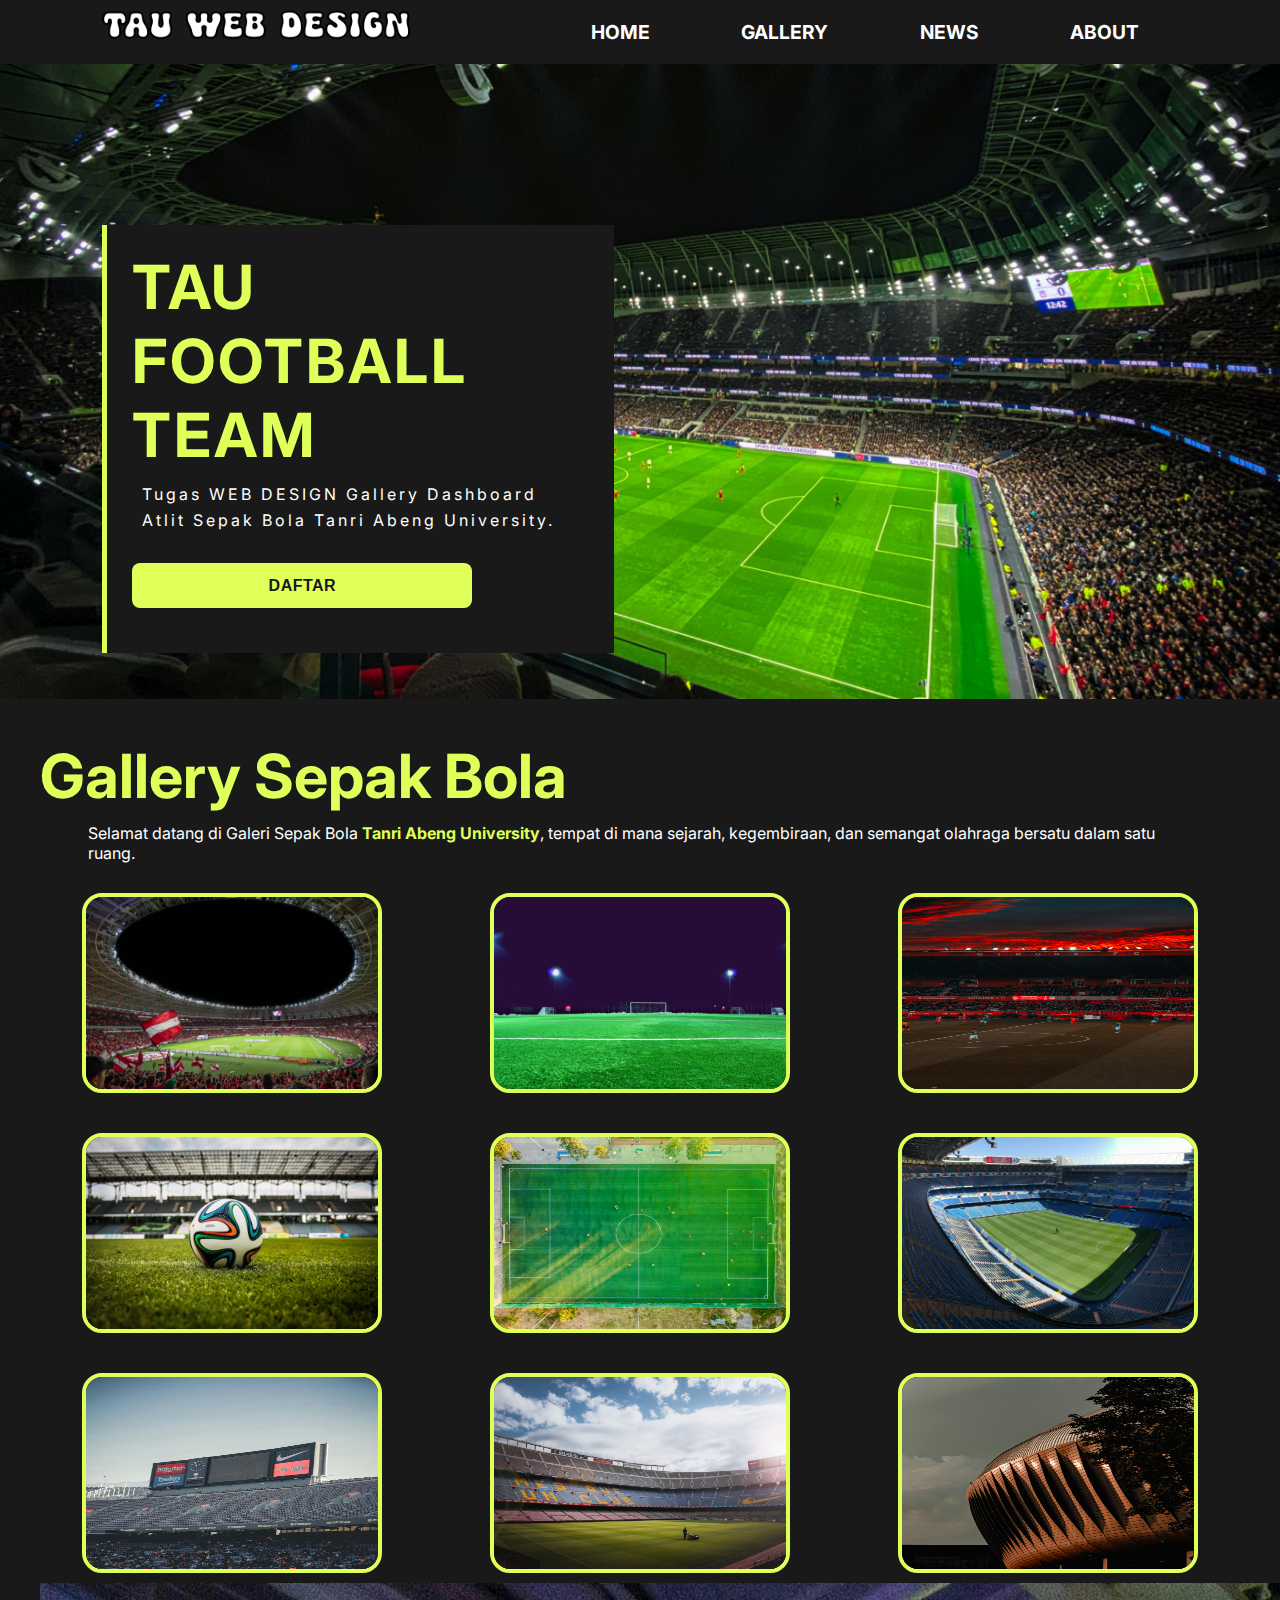
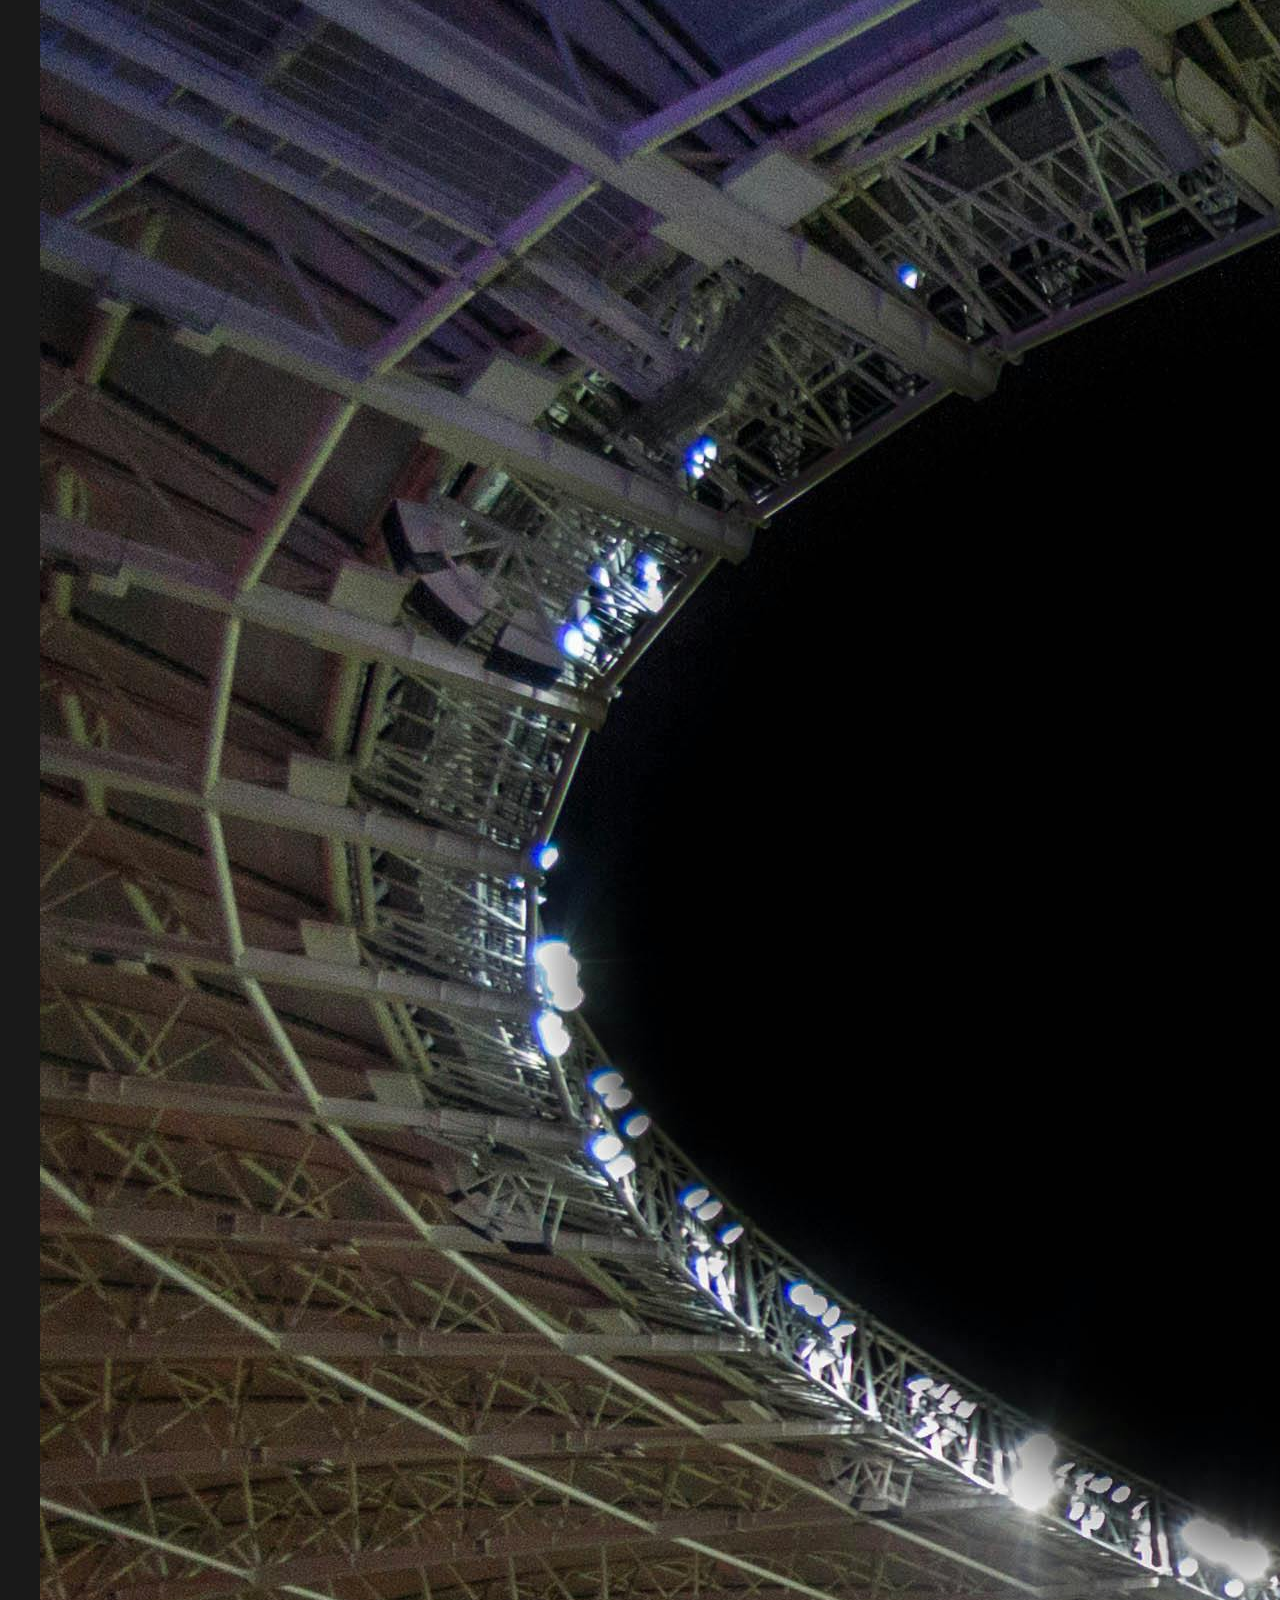
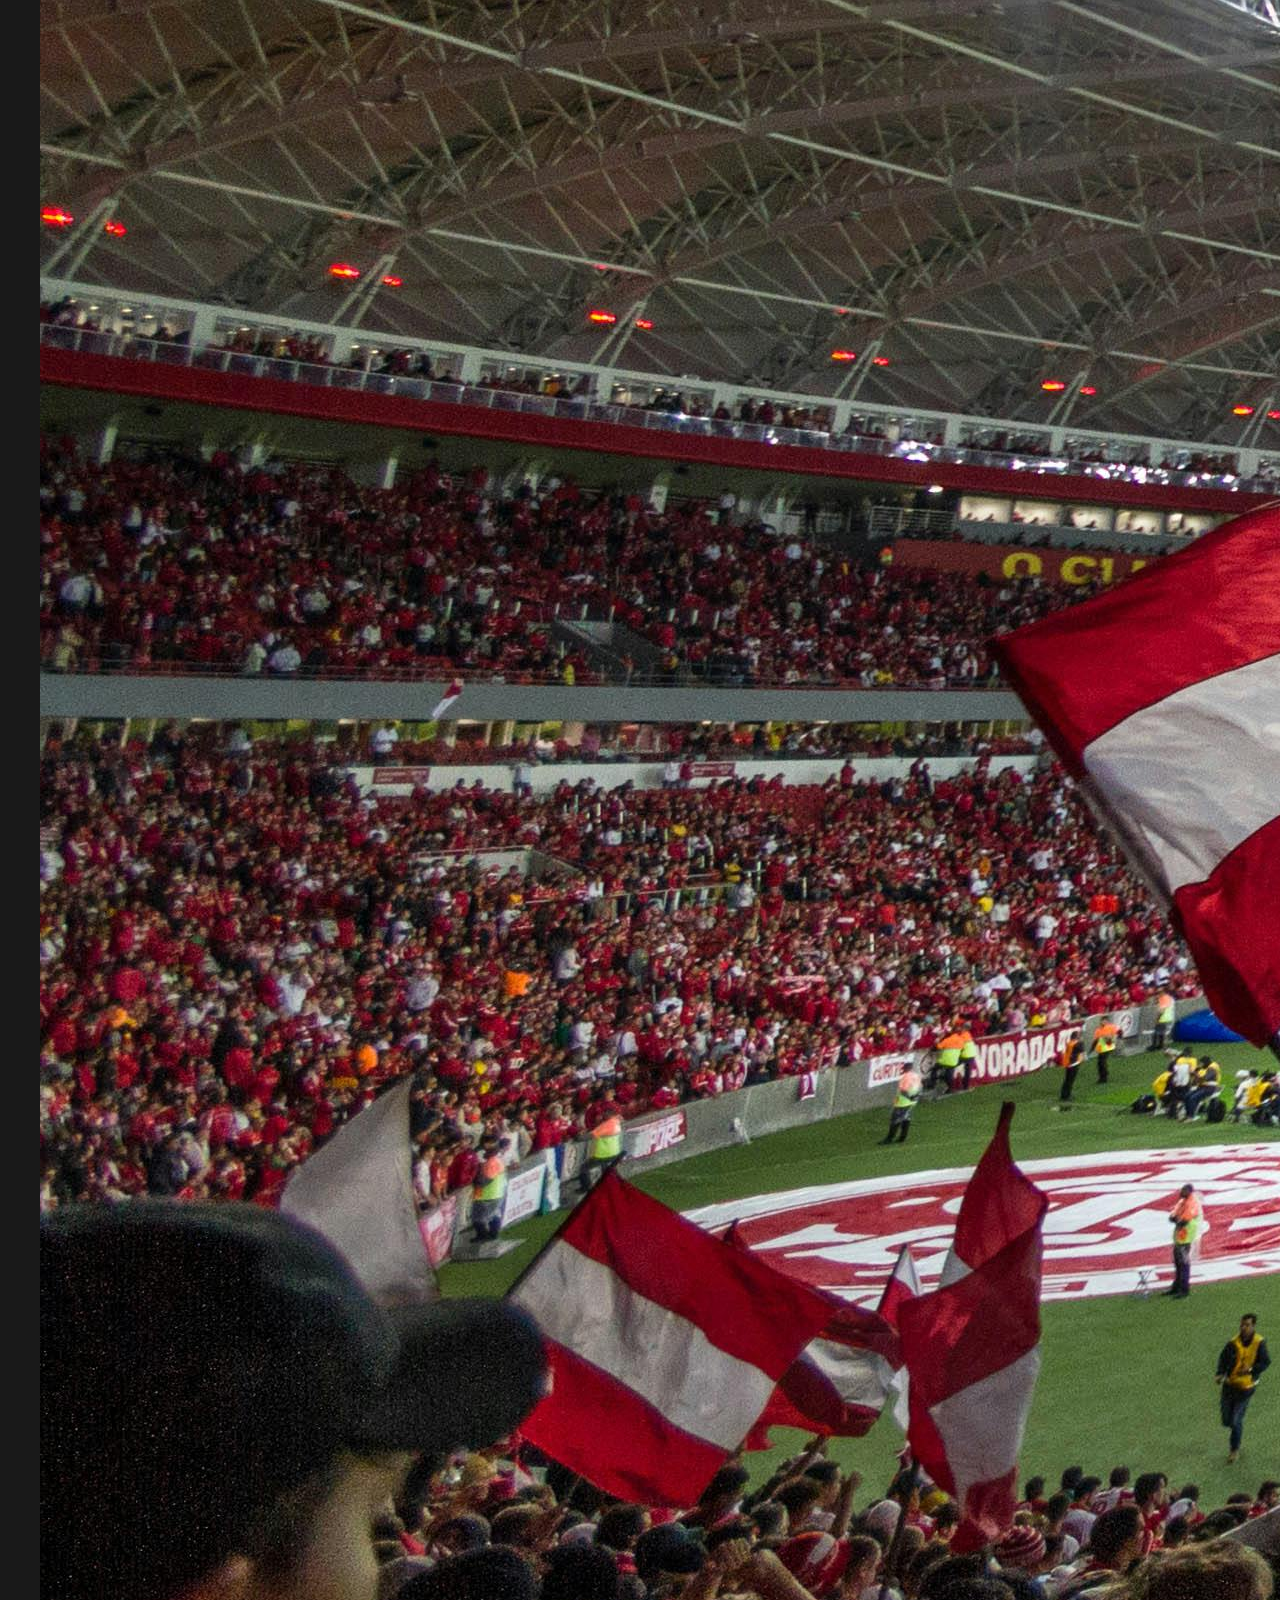
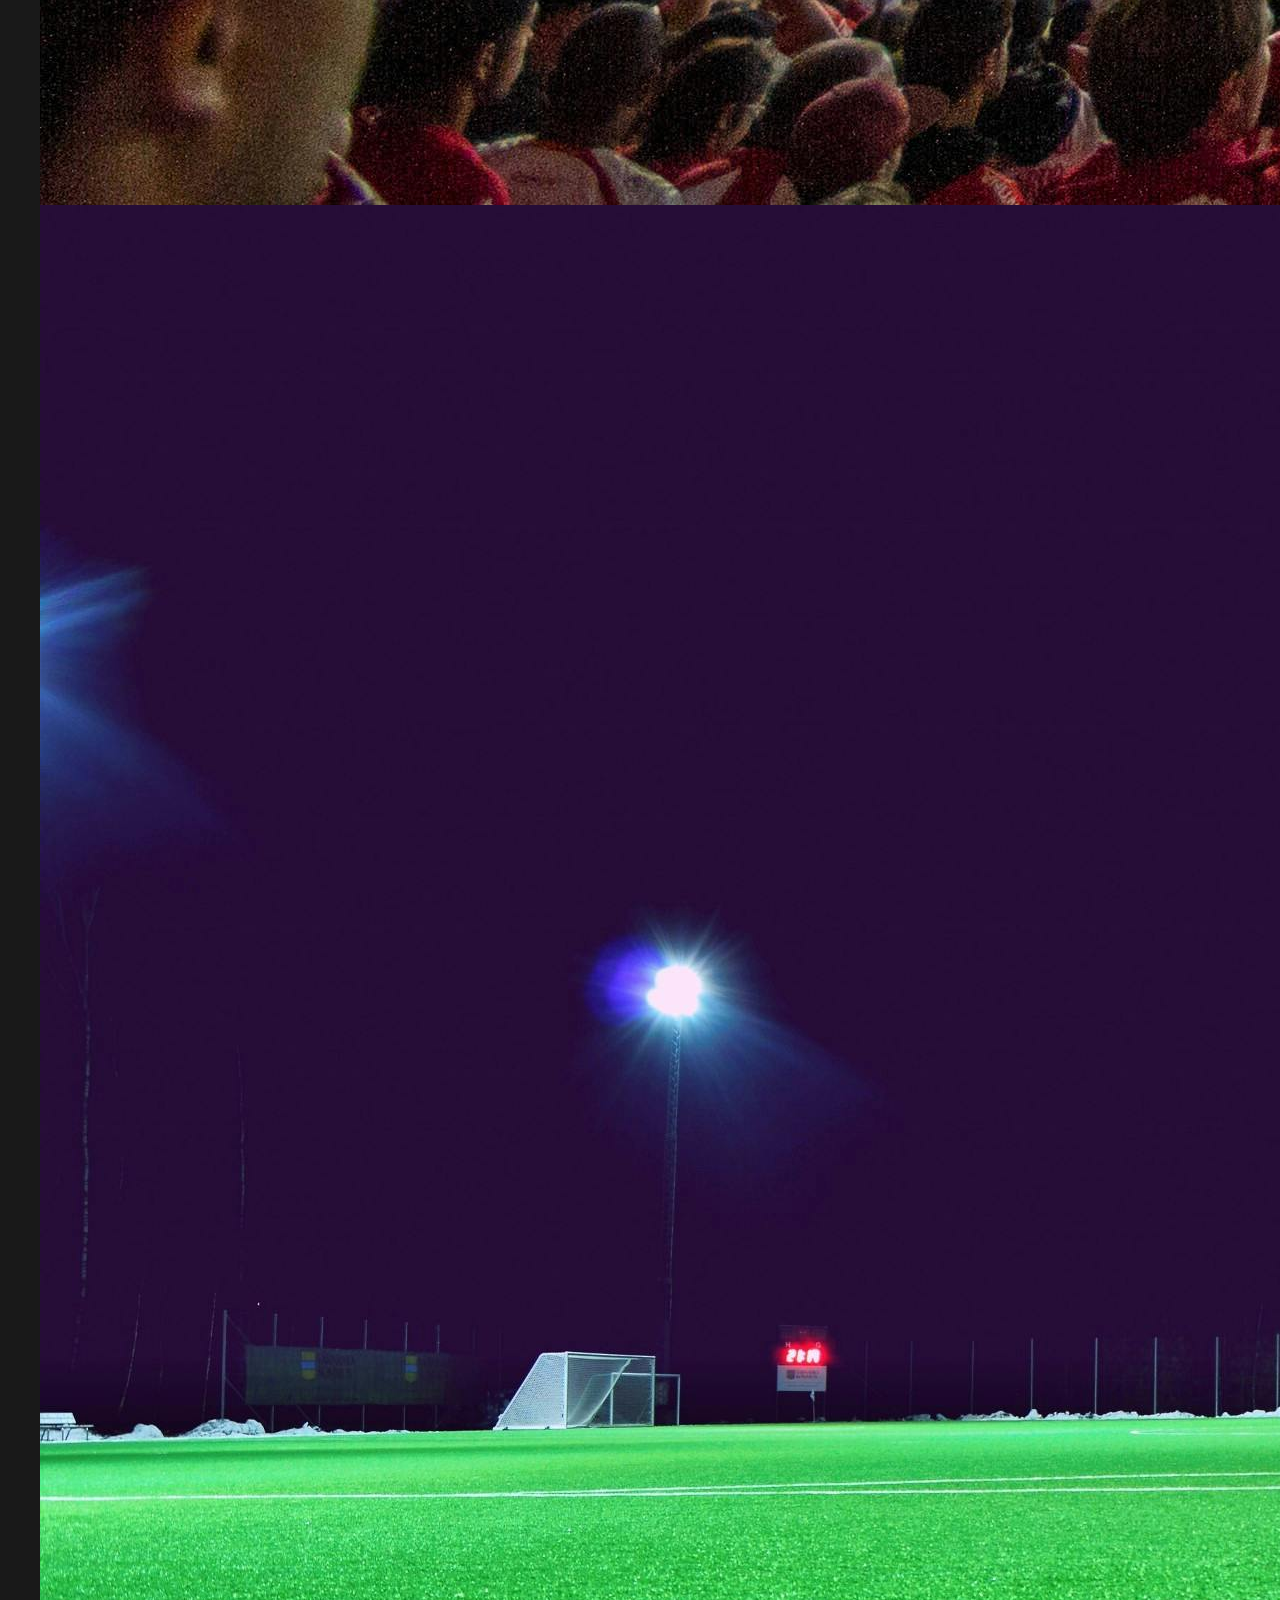
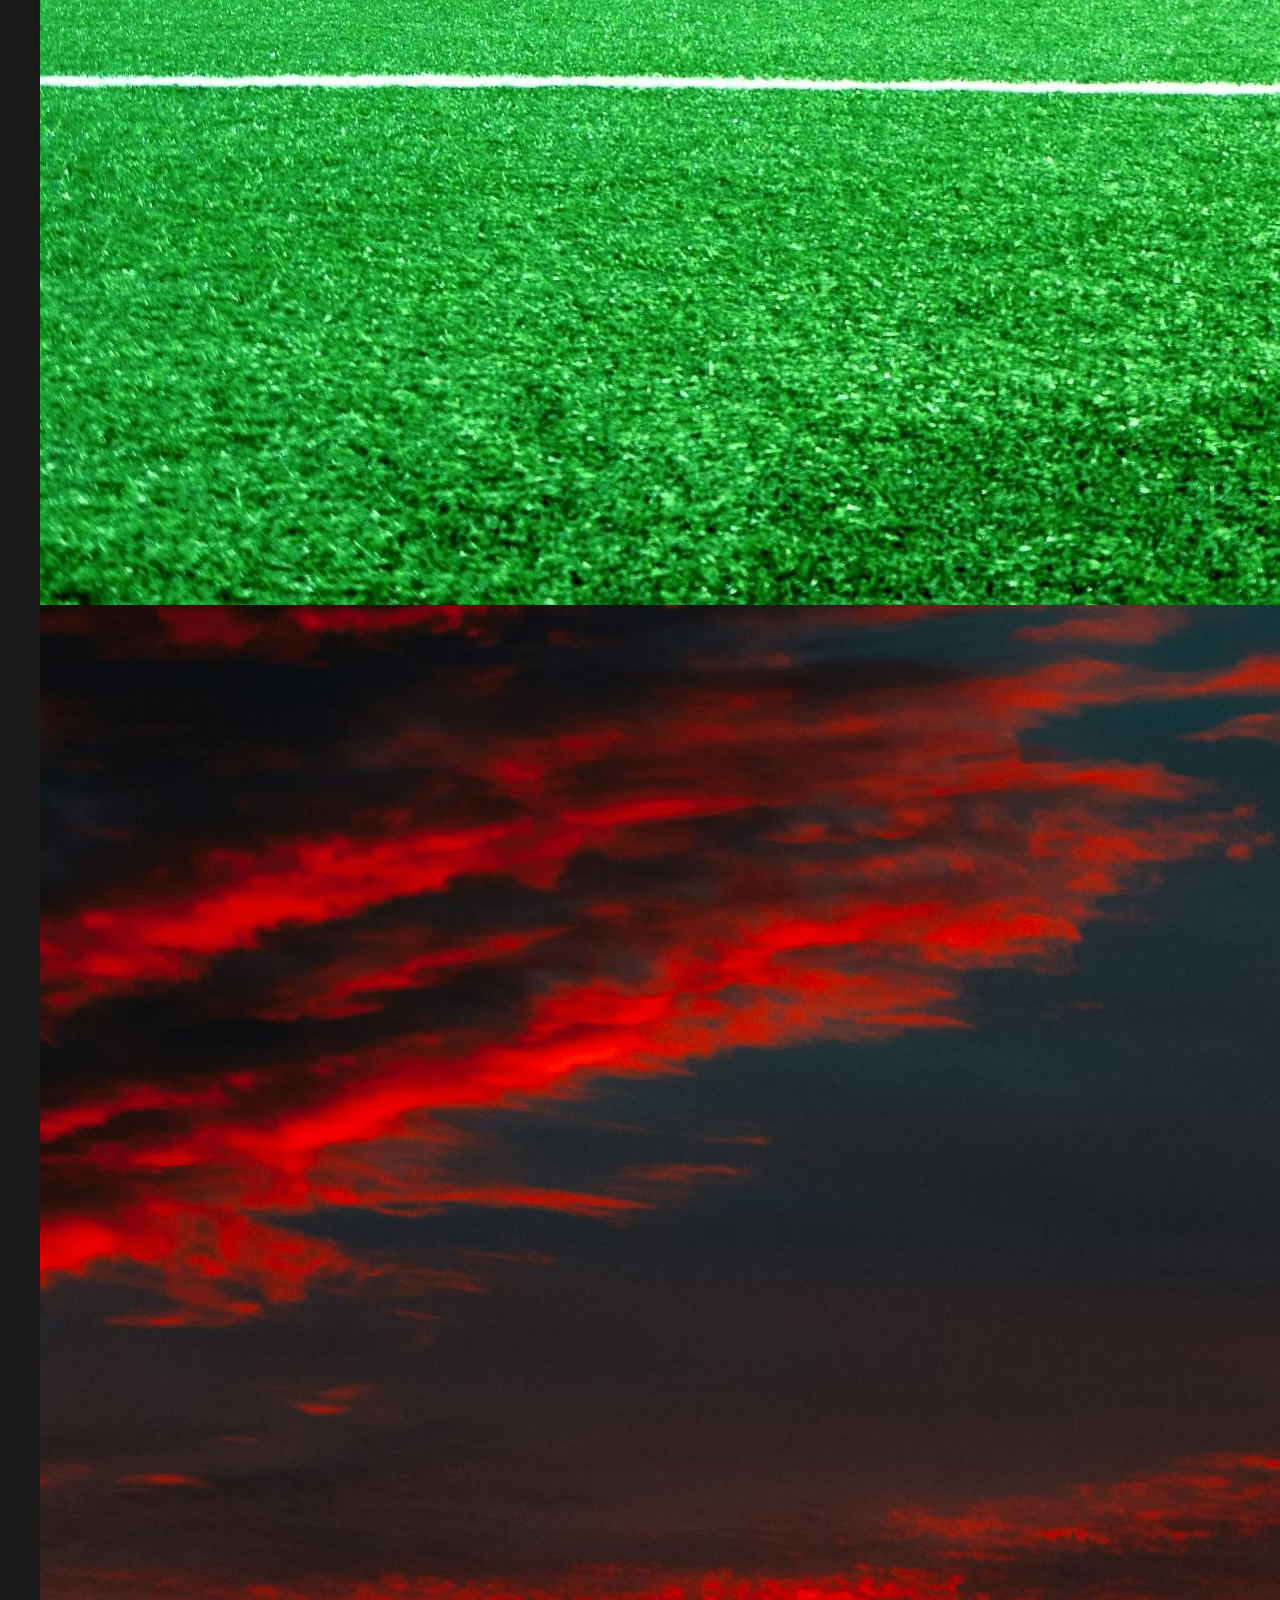
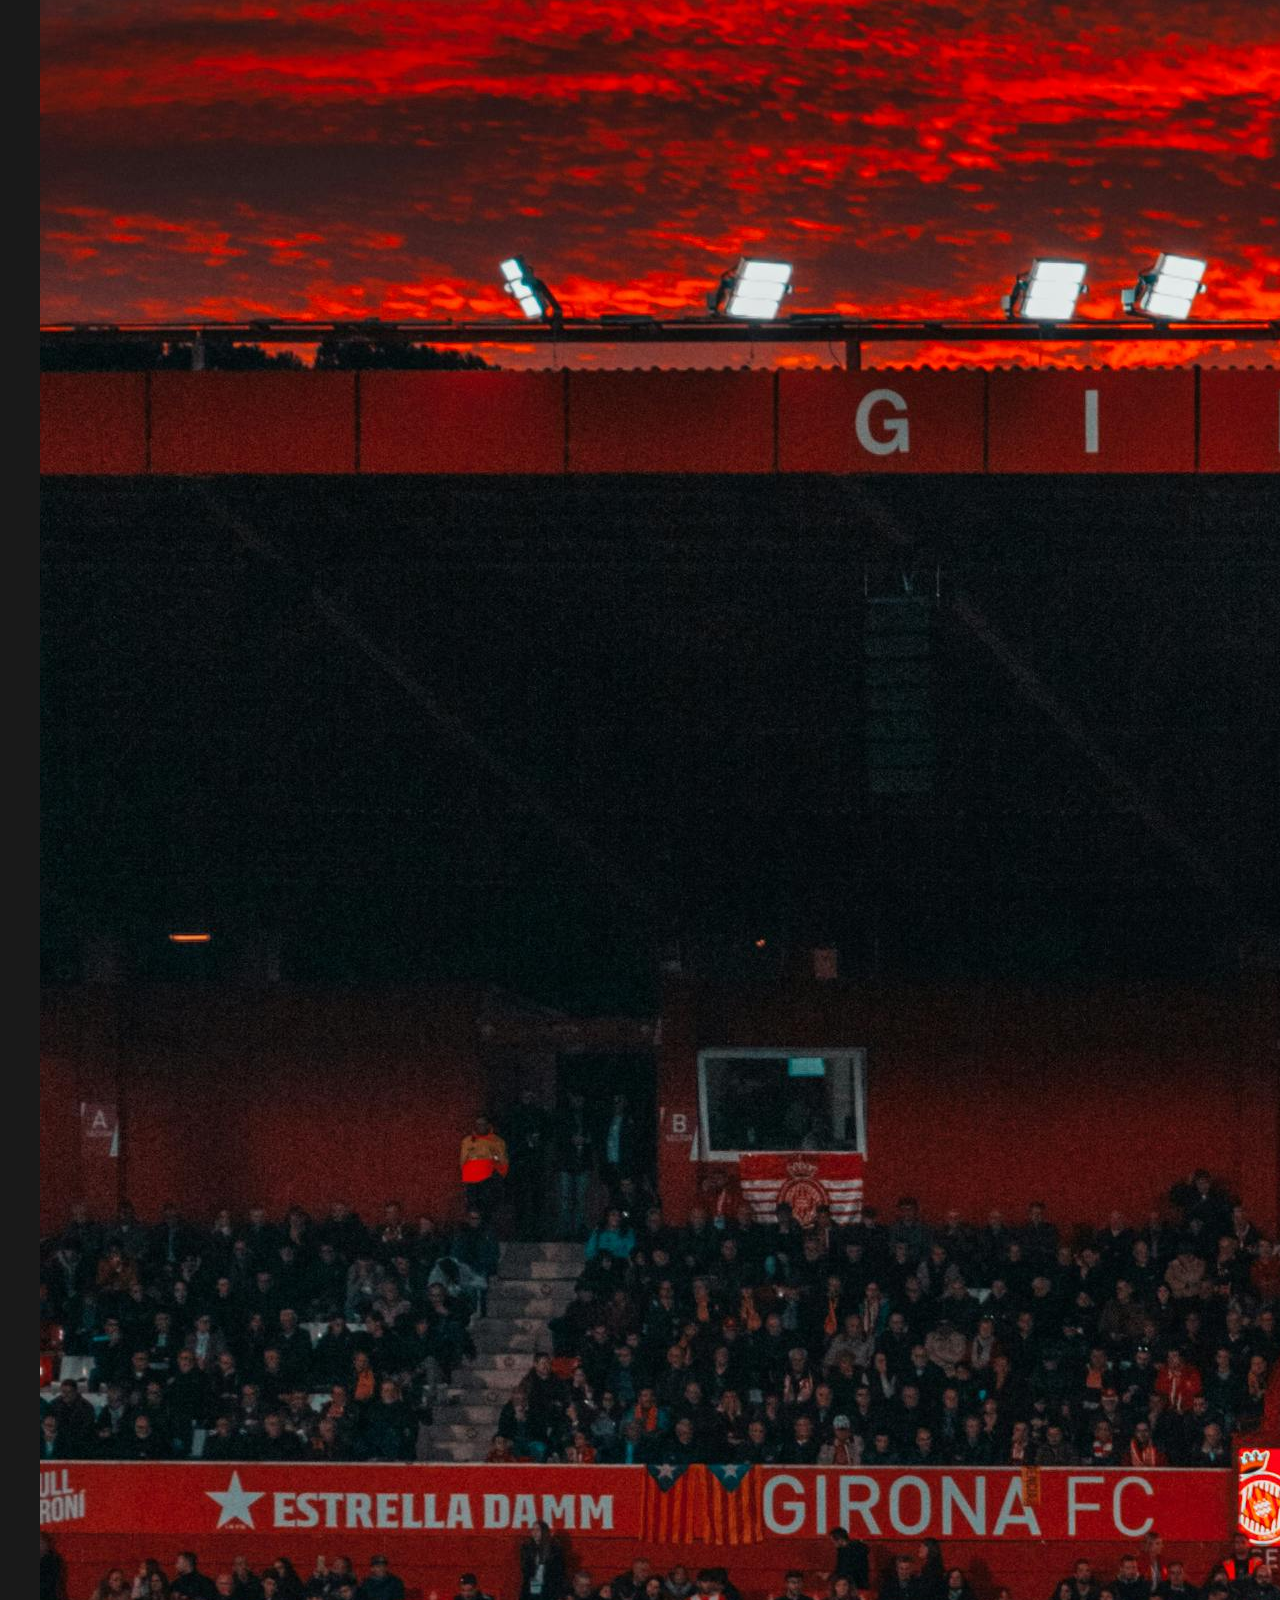
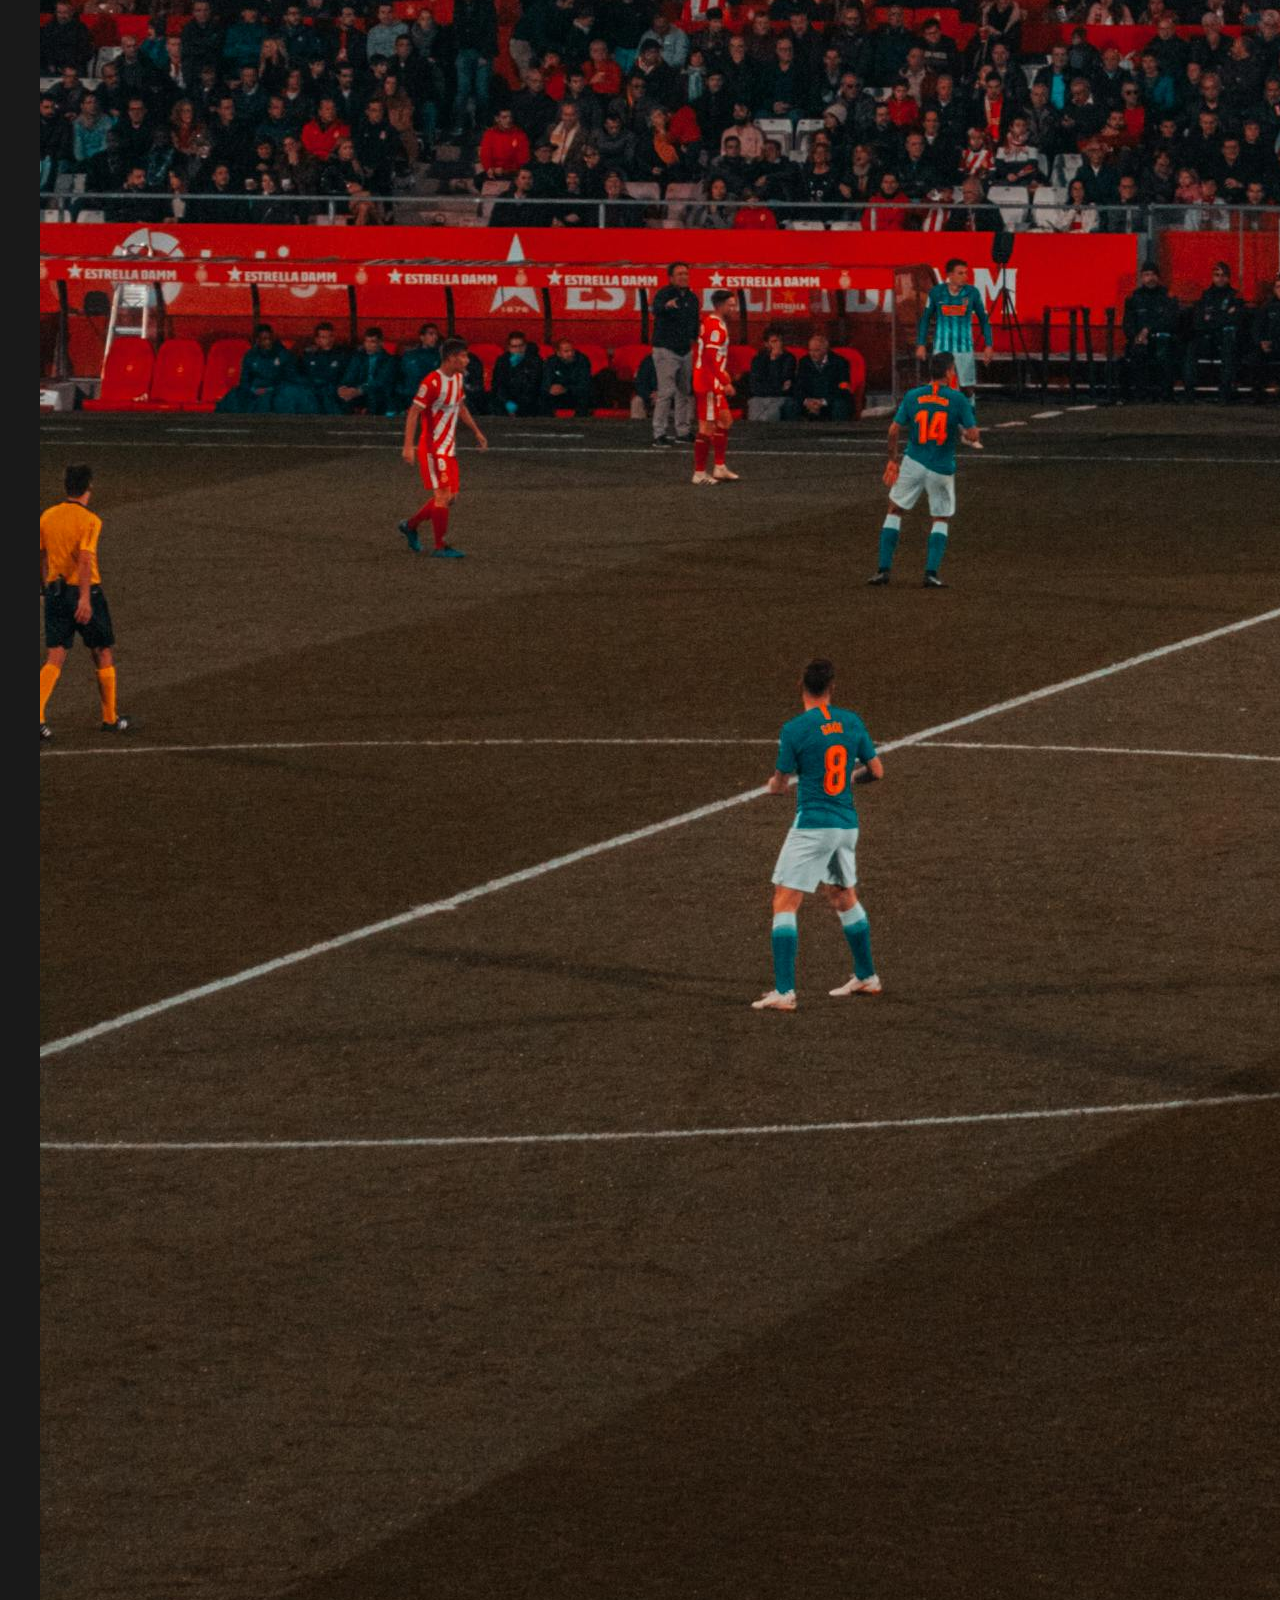
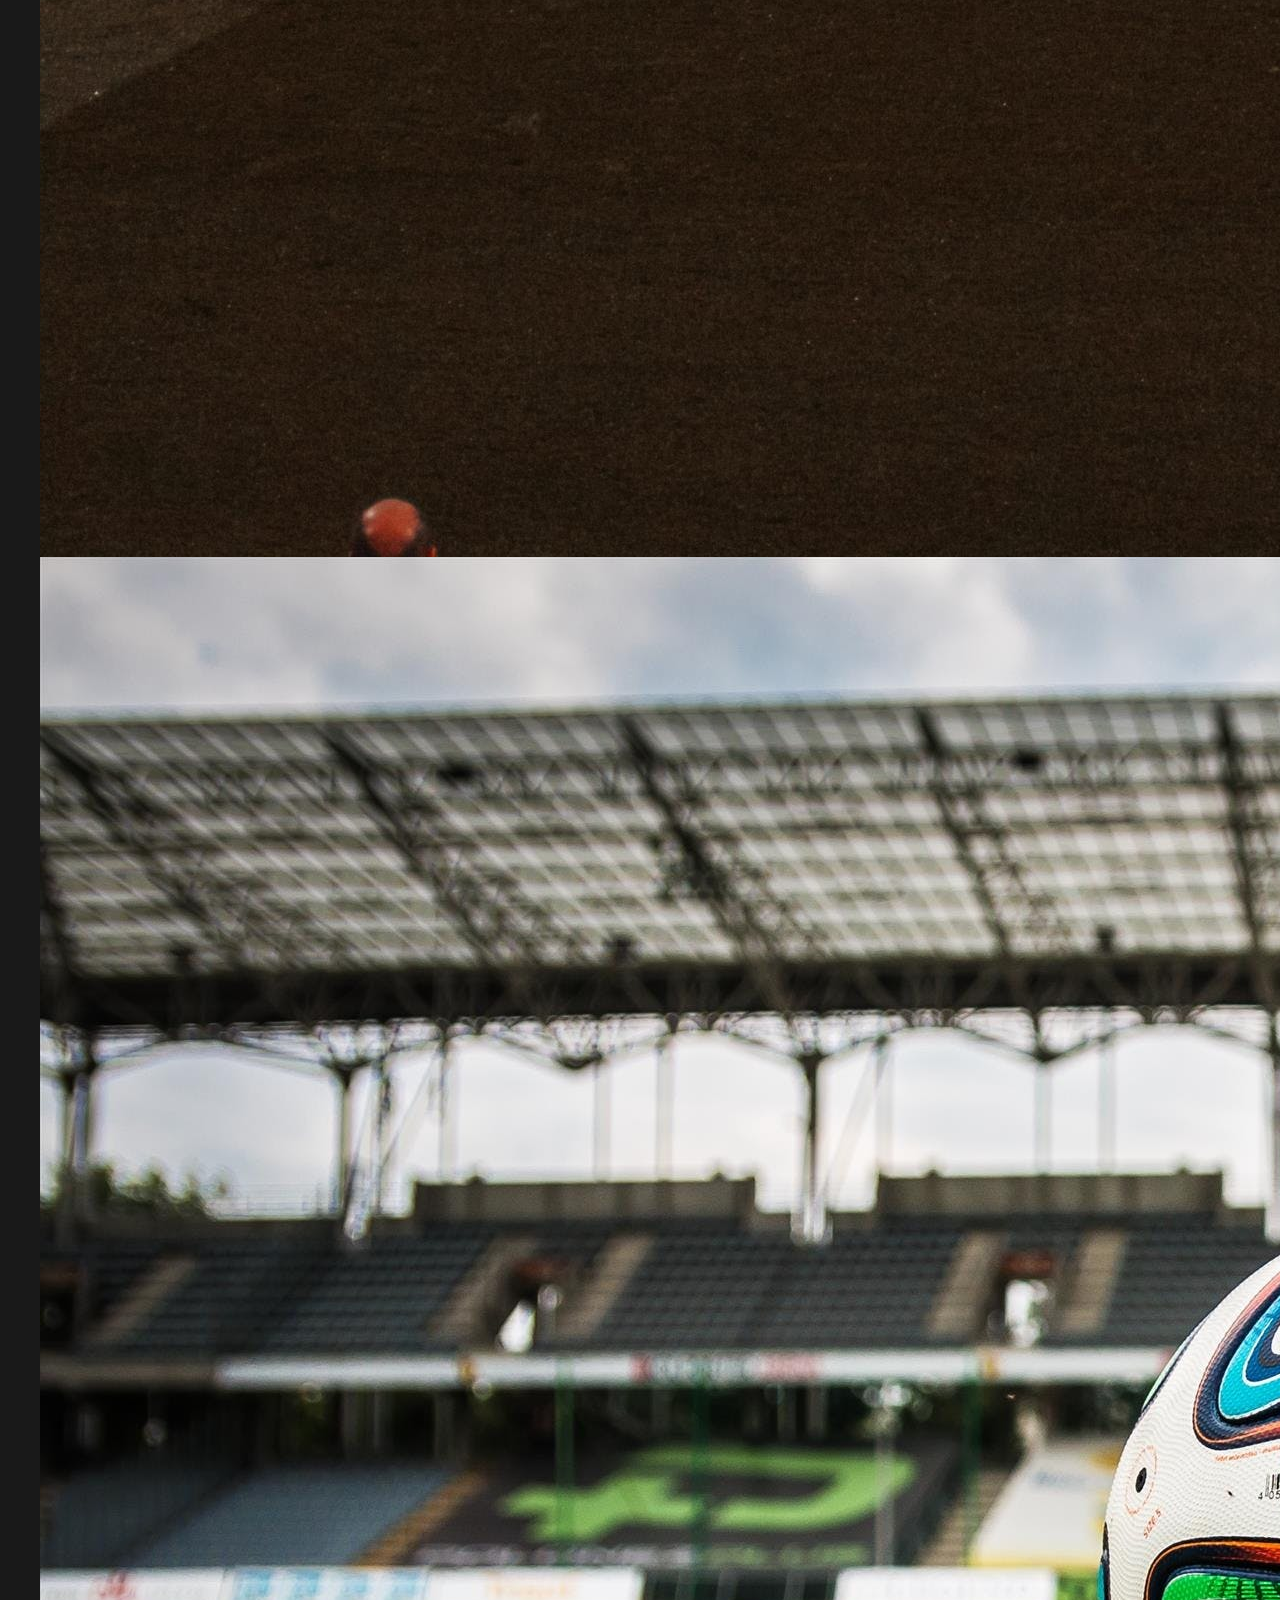
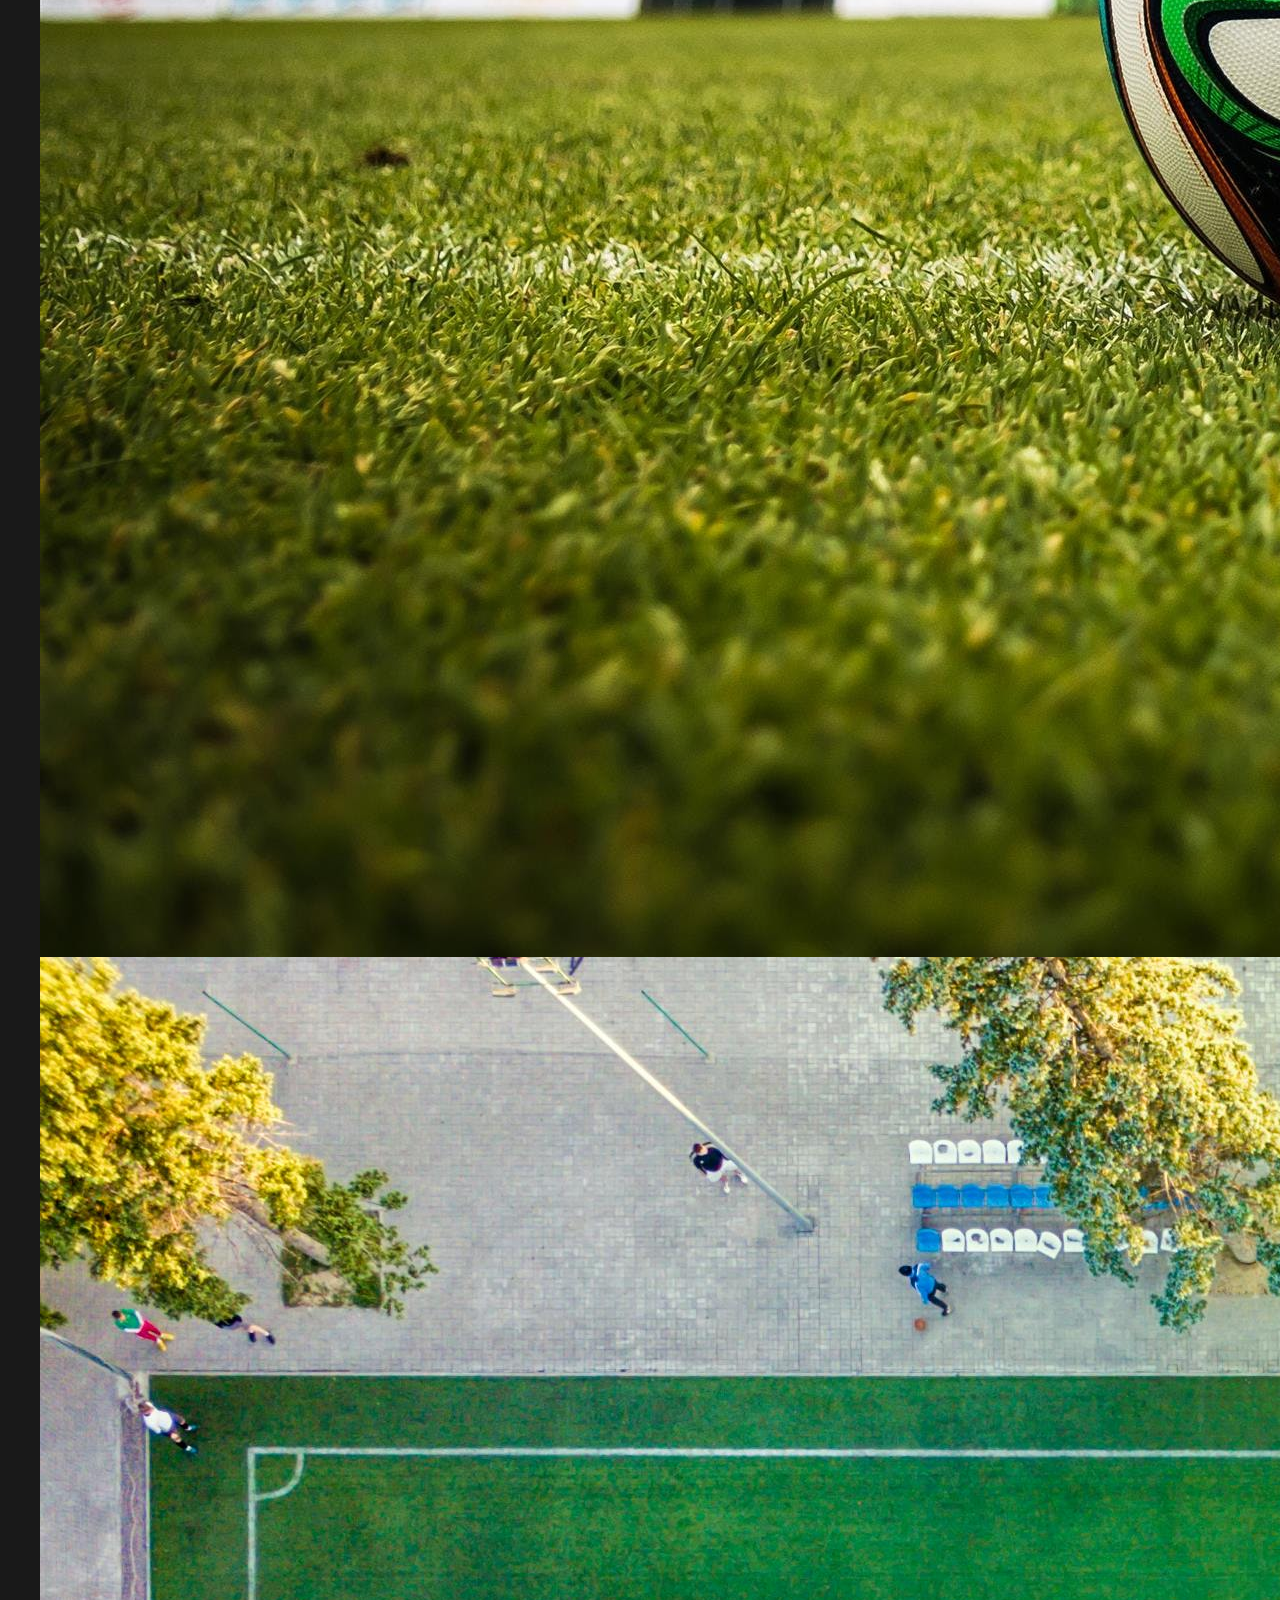
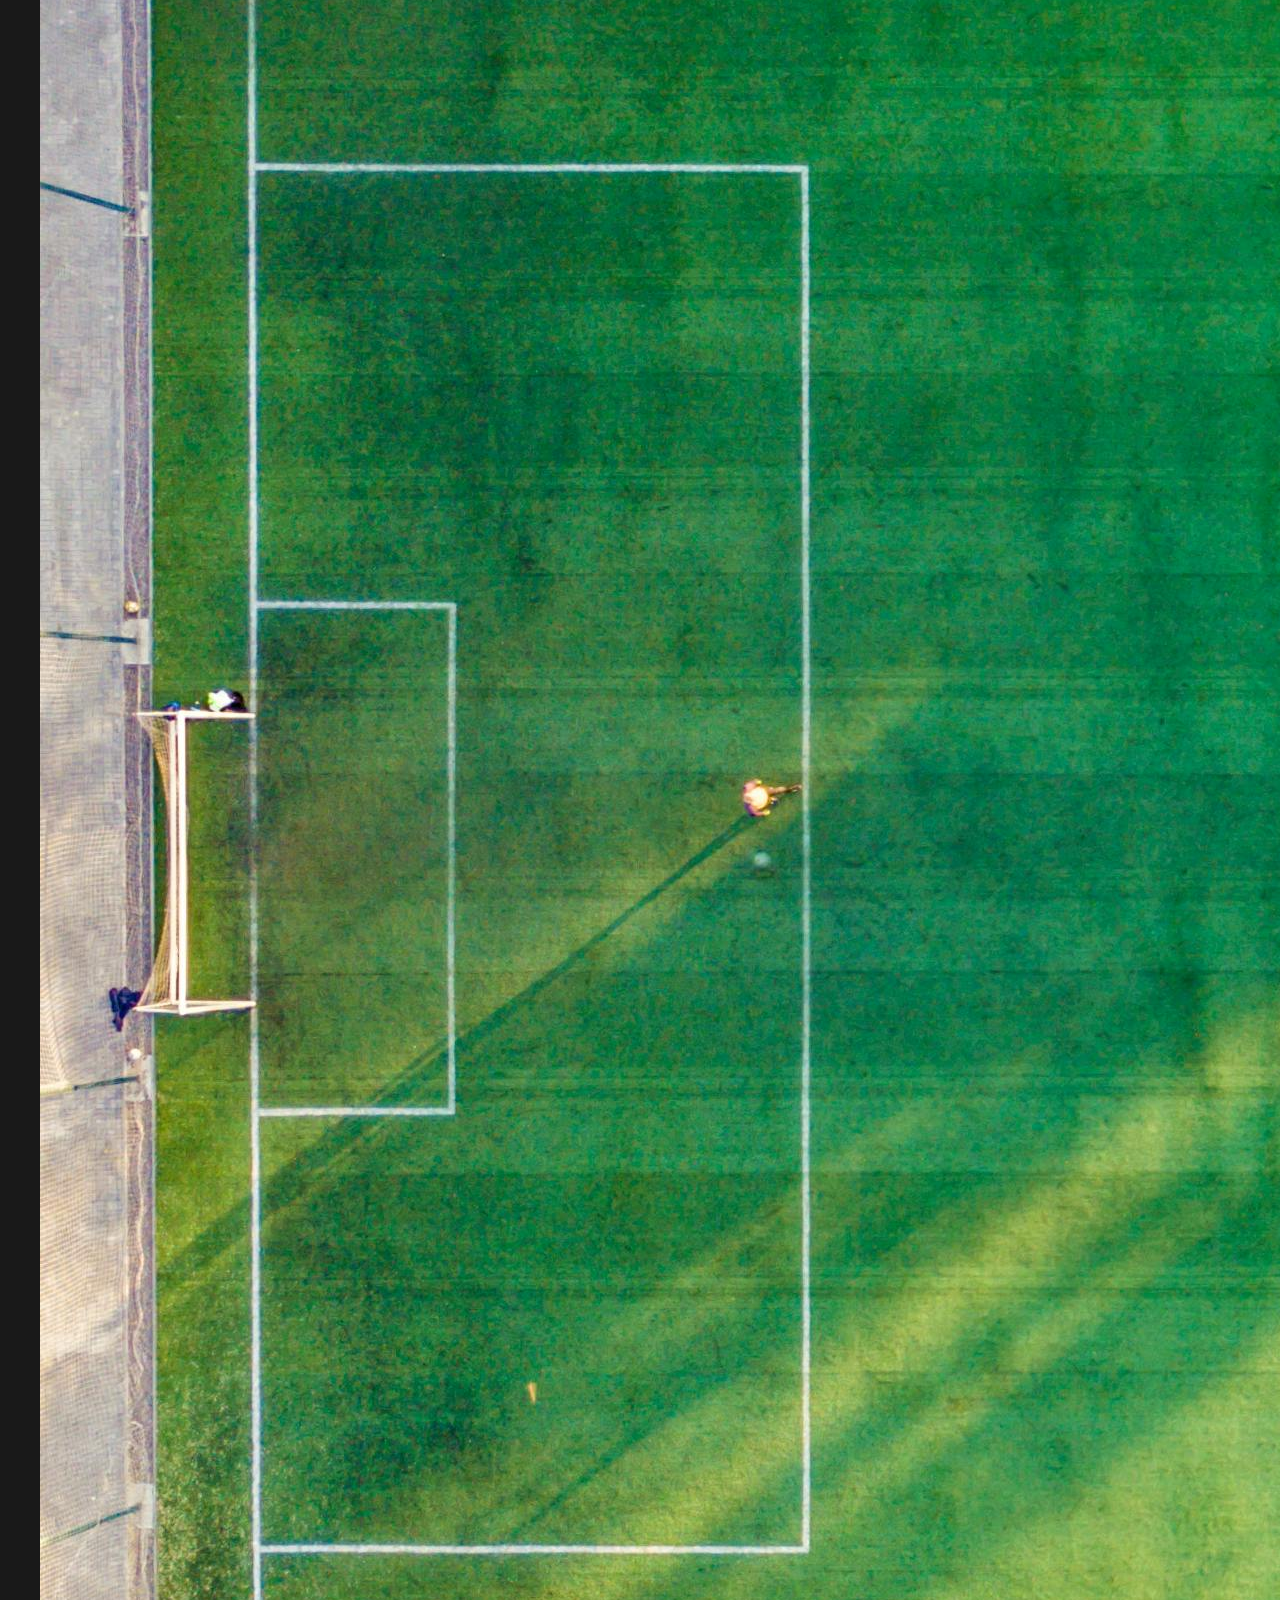
<file: Home/index.html>
<html>
    <head>
        <!--
        |
        |   TUGAS WEB DESIGN Gallery Dashboard Atlit Sepak Bola,
        |   Kategori Web OlahRaga.
        |
        |   Anggota Kelompok:
        |   1. Cassiel Dannyala Ferdinand || Nim: 06023032
        |   2. Siti Shalu Prilia || Nim: 06023015
        |   3. Muhammad Vico Lacosto || Nim: 06023033
        |
        -->


        <meta charset="UTF-8">
        <meta name="viewport" content="width=device-width, initial-scale=1.0">
        <meta name="description" content="Tugas Web Desain Membuat Dashboard Gallery dengan kategiri Olah Raga. Dashboard Gallery Atlit Sepak Bola! ">
        <meta name="author" content="Cassiel D. Ferdinand">

        <title>Gallery Dashboard Atlit Sepak Bola | Web Design</title>
        <link rel="icon" href="./assets/img/icons-TAUpng.png">
        <link rel="stylesheet" href="./assets/css/style.css" type="text/css">
        <script src="./assets/js/main.js"></script>
    </head>

    <body>

        <!-- Google tag (gtag.js) -->
        <script async src="https://www.googletagmanager.com/gtag/js?id=G-SPVNYS07CT"></script>
        <script>
          window.dataLayer = window.dataLayer || [];
          function gtag(){dataLayer.push(arguments);}
          gtag('js', new Date());
        
          gtag('config', 'G-SPVNYS07CT');
              </script>
        
        <header id="main-header" class="container-nav">
            <div class="mobile-nav">
                <img src="./assets/img/LOGO.png" alt="WEB DESIGN - TAU" title="WEB DESIGN - TAU">
                <p class="toggle-nav">></p>
            </div>
            <nav>
                <ul>
                    <li class="l-logo"><img src="./assets/img/LOGO.png" alt="WEB DESIGN - TAU" title="WEB DESIGN - TAU"></li>
                    <li class="l-menu"><a href="#Home">Home</a></li>
                    <li class=""><a href="#Gallery">Gallery</li></a>
                    <li class=""><a href="#News">News</li></a>
                    <li class=""><a href="#About">About</li></a>
                </ul>
            </nav>
        </header>

        <main>
            <section id="Home" class="container-nav slider">
                <figure>
                    <img src="./assets/img/background.jpeg" alt="WEB DESIGN - TAU" title="WEB DESIGN - TAU">
                </figure>

                <article class="slide-caption">
                    <h1>TAU Football Team</h1>
                    <p>
                        Tugas WEB DESIGN Gallery Dashboard Atlit Sepak Bola Tanri Abeng University.
                    </p>
                    <!--<button><a href="#Masuk">Masuk</a></button>-->
                    <button><a href="./daftar.html" target="_blank">Daftar</a></button>
                </article>
            </section>

            <section id="Gallery" class="container-body">
                <h1 class="title-gallery">Gallery Sepak Bola</h1>
                <div class="container">
                    <div class="row">
                        <p>
                            Selamat datang di Galeri Sepak Bola <a href="https://tau.ac.id/" target="_blank">Tanri Abeng University</a>, tempat di mana sejarah, kegembiraan, dan semangat olahraga bersatu dalam satu ruang. 
                        </p>
                        <div class="col-2">
                            <div class="gallery-item">
                                <div>
                                    <span>
                                        <img src="./assets/img/gambar1.jpeg" alt="WEB DESIGN - TAU" title="WEB DESIGN - TAU">
                                    </span>
                                </div>
                            </div>
                        </div>
                        <div class="col-2">
                            <div class="gallery-item">
                                <div>
                                    <span>
                                        <img src="./assets/img/gambar2.jpeg" alt="WEB DESIGN - TAU" title="WEB DESIGN - TAU">
                                    </span>
                                </div>
                            </div>
                        </div>
                        <div class="col-2">
                            <div class="gallery-item">
                                <div>
                                    <span>
                                        <img src="./assets/img/gambar3.jpeg" alt="WEB DESIGN - TAU" title="WEB DESIGN - TAU">
                                    </span>
                                </div>
                            </div>
                        </div>
                        <div class="col-2">
                            <div class="gallery-item">
                                <div>
                                    <span>
                                        <img src="./assets/img/gambar4.jpeg" alt="WEB DESIGN - TAU" title="WEB DESIGN - TAU">
                                    </span>
                                </div>
                            </div>
                        </div>

                        <div class="col-2">
                            <div class="gallery-item">
                                <div>
                                    <span>
                                        <img src="./assets/img/gambar5.jpeg" alt="WEB DESIGN - TAU" title="WEB DESIGN - TAU">
                                    </span>
                                </div>
                            </div>
                        </div>
                        <div class="col-2">
                            <div class="gallery-item">
                                <div>
                                    <span>
                                        <img src="./assets/img/gambar6.jpeg" alt="WEB DESIGN - TAU" title="WEB DESIGN - TAU">
                                    </span>
                                </div>
                            </div>
                        </div>
                        <div class="col-2">
                            <div class="gallery-item">
                                <div>
                                    <span>
                                        <img src="./assets/img/gambar7.jpeg" alt="WEB DESIGN - TAU" title="WEB DESIGN - TAU">
                                    </span>
                                </div>
                            </div>
                        </div>
                        <div class="col-2">
                            <div class="gallery-item">
                                <div>
                                    <span>
                                        <img src="./assets/img/gambar8.jpeg" alt="WEB DESIGN - TAU" title="WEB DESIGN - TAU">
                                    </span>
                                </div>
                            </div>
                        </div>
                        <div class="col-2">
                            <div class="gallery-item">
                                <div>
                                    <span>
                                        <img src="./assets/img/bg-daftar.jpeg" alt="WEB DESIGN - TAU" title="WEB DESIGN - TAU">
                                    </span>
                                </div>
                            </div>
                        </div>
                    </div>
                </div>
                <article class="gallery">
                    <div class="container-slide">
                        <span class="slider" id="slider1"></span>
                        <span class="slider" id="slider2"></span>
                        <span class="slider" id="slider3"></span>
                        <span class="slider" id="slider4"></span>
                        <span class="slider" id="slider5"></span>
                        <span class="slider" id="slider6"></span>
                        <span class="slider" id="slider7"></span>
                        <span class="slider" id="slider8"></span>
        
                        <div class="container-img">
                            
                            <div class="slide-div" id="slider-1">
                                <img src="./assets/img/gambar1.jpeg" alt="WEB DESIGN - TAU" title="WEB DESIGN - TAU" class="img" id="img1">
                                <a href="#slider1" class="button" id="button-1"></a>
                            </div>
                            <div class="slide-div" id="slider-2">
                                <img src="./assets/img/gambar2.jpeg" alt="WEB DESIGN - TAU" title="WEB DESIGN - TAU" class="img" id="img2">
                                <a href="#slider2" class="button" id="button-2"></a>
                            </div>
                            <div class="slide-div" id="slider-3">
                                <img src="./assets/img/gambar3.jpeg" alt="WEB DESIGN - TAU" title="WEB DESIGN - TAU" class="img" id="img3">
                                <a href="#slider3" class="button" id="button-3"></a>
                            </div>
                            <div class="slide-div" id="slider-4">
                                <img src="./assets/img/gambar4.jpeg" alt="WEB DESIGN - TAU" title="WEB DESIGN - TAU" class="img" id="img4">
                                <a href="#slider4" class="button" id="button-4"></a>
                            </div>
                            <div class="slide-div" id="slider-5">
                                <img src="./assets/img/gambar5.jpeg" alt="WEB DESIGN - TAU" title="WEB DESIGN - TAU" class="img" id="img5">
                                <a href="#slider5" class="button" id="button-5"></a>
                            </div>
                            <div class="slide-div" id="slider-6">
                                <img src="./assets/img/gambar6.jpeg" alt="WEB DESIGN - TAU" title="WEB DESIGN - TAU" class="img" id="img6">
                                <a href="#slider6" class="button" id="button-6"></a>
                            </div>
                            <div class="slide-div" id="slider-7">
                                <img src="./assets/img/gambar7.jpeg" alt="WEB DESIGN - TAU" title="WEB DESIGN - TAU" class="img" id="img7">
                                <a href="#slider7" class="button" id="button-7"></a>
                            </div>
                            <div class="slide-div" id="slider-8">
                                <img src="./assets/img/gambar8.jpeg" alt="WEB DESIGN - TAU" title="WEB DESIGN - TAU" class="img" id="img8">
                                <a href="#slider8" class="button" id="button-8"></a>
                            </div>
                        </div>
                    </div>
                </article>
            </section>


            <section id="News" class="container-body">
                <h2 class="title-news">News</h2>
                <article class="news">
                    <figure>
                        <img src="./assets/img/gambar4.jpeg" alt="WEB DESIGN - TAU" title="WEB DESIGN - TAU">
                    </figure>
                    <section class="news-desk">
                        <h3>Piala Dunia U-17 2023</h3>
                        <p>Setelah sukses menggelar laga uji coba melawan Argentina, Indonesia ditunjuk Federasi Asosiasi Sepak Bola Internasional (FIFA) menjadi tuan rumah Piala Dunia U-17 2023.</p>
                    </section>
                </article>
                <article class="news">
                    <figure>
                        <img src="./assets/img/gambar6.jpeg" alt="WEB DESIGN - TAU" title="WEB DESIGN - TAU">
                    </figure>
                    <section class="news-desk">
                        <h3>Argentina Juara Piala Dunia 2022</h3>
                        <p>Argentina berhasil menjadi juara Piala Dunia 2022 yang melawan Prancis pada final pertandingan.</p>
                    </section>
                </article>
                <article class="news">
                    <figure>
                        <img src="./assets/img/gambar5.jpeg" alt="WEB DESIGN - TAU" title="WEB DESIGN - TAU">
                    </figure>
                    <section class="news-desk">
                        <h3>Piala AFC U-20 2024</h3>
                        <p>PSSI mulai menyiapkan tim yang akan berlaga di ajang Piala AFF dan Piala AFC U-20. Sebenyak 37 pemain dipanggil mengikuti seleksi di TC.</p>
                    </section>
                </article>
            </section>

            <section id="About" class="container-body">
                <div class="container">
                    <div class="container-member">
                        <h2 class="title-2">
                            <span>
                                Kelompok Web Design
                                <br>
                                Tanri Abeng University
                            </span>
                        </h2>
                    </div>
                    <div class="row">
                        <div class="col-1">
                            <div class="team-item">
                                <div class="desk">
                                    <h5 class="title">
                                        <span>
                                            Cassiel D.
                                            <br>
                                            Ferdinand
                                        </span>
                                    </h5>
                                    <p>
                                        Batch 12 Employee
                                    </p>
                                </div>
                                <div class="images">
                                    <img src="./assets/img/profile/ipin.png" alt="Cassiel D. Ferdinand" title="Cassiel D. Ferdinand">
                                </div>
                            </div>
                        </div>
                        <div class="col-1">
                            <div class="team-item">
                                <div class="desk">
                                    <h5 class="title">
                                        <span>
                                            Siti Shalu
                                            <br>
                                            Prilia
                                        </span>
                                    </h5>
                                    <p>
                                        Batch 12 Employee
                                    </p>
                                </div>
                                <div class="images">
                                    <img src="./assets/img/profile/mei-mei.png" alt="Siti Shalu Prilia" title="Siti Shalu Prilia">
                                </div>
                            </div>
                        </div>
                        <div class="col-1">
                            <div class="team-item">
                                <div class="desk">
                                    <h5 class="title">
                                        <span>
                                            M. Vico
                                            <br>
                                            Lacosto
                                        </span>
                                    </h5>
                                    <p>
                                        Batch 12 Employee
                                    </p>
                                </div>
                                <div class="images">
                                    <img src="./assets/img/profile/jarjit.png" alt="M. Vico Lacosto" title="M. Vico Lacosto">
                                </div>
                            </div>
                        </div>

                    </div>

                </div>
            </section>

        </main>
    </body>

    <footer>
        <p>
            &copy; Web Design by <a href="http://tau.ac.id">Tanri Abeng University</a> - Batch 12 Employee 2024
        </p>
    </footer>

</html>
</file>
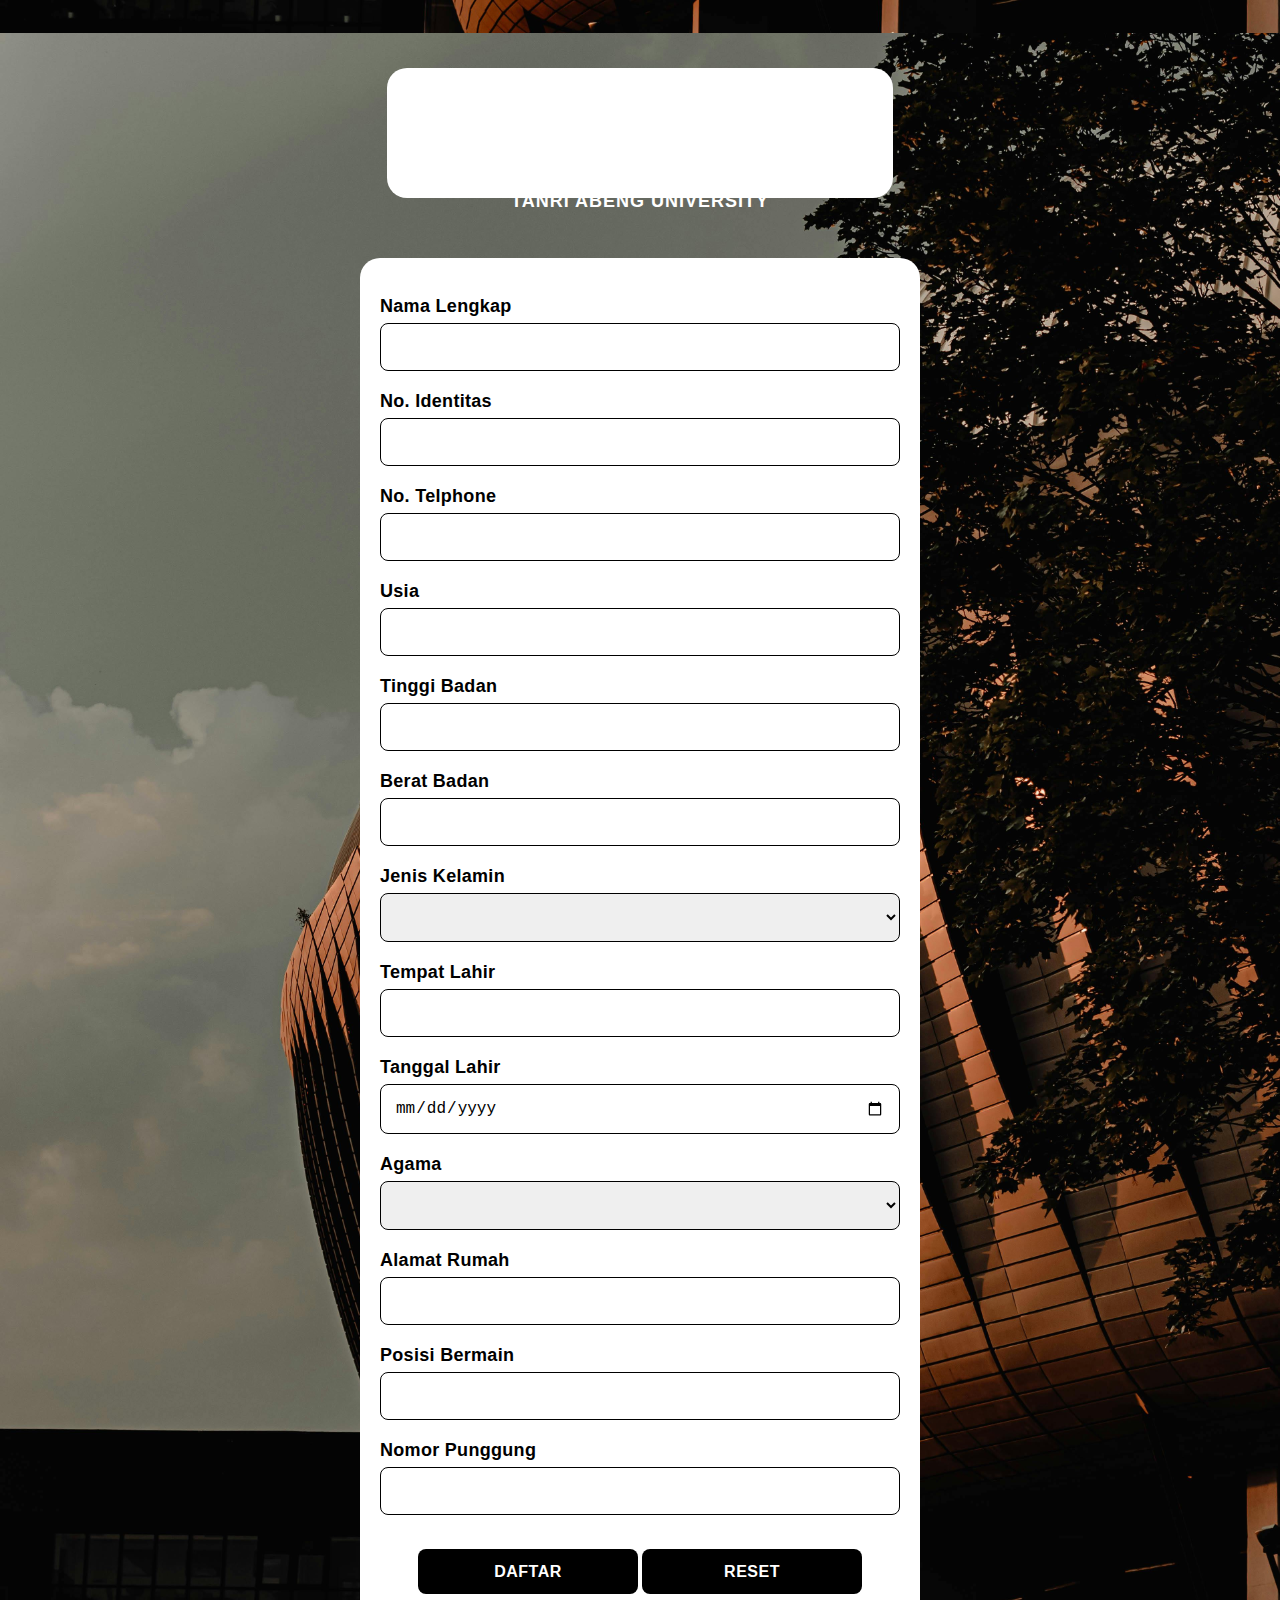
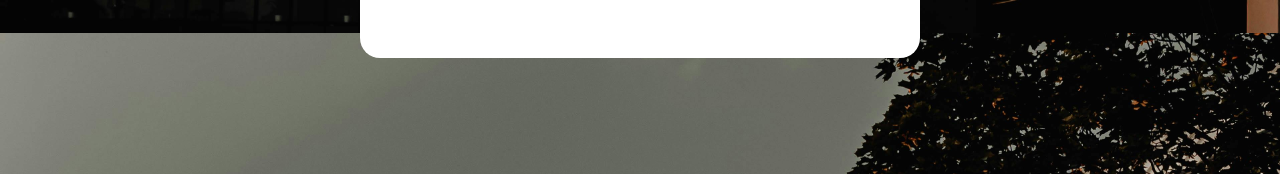
<file: Home/daftar.html>
<!DOCTYPE html>
<html>
    <!--
        TUGAS WEB DESIGN form Pendaftaran Atlit Sepak Bola,
        Kategori Web OlahRaga.

        Anggota Kelompok:
        1. Cassiel Dannyala Ferdinand || Nim: 06023032
        2. Siti Shalu Prilia || Nim: 06023015
        3. Muhammad Vico Lacosto || Nim: 06023033

    -->
    <head>
        <meta charset="UTF-8">
        <meta name="viewport" content="width=device-width, initial-scale=1.0">
        <meta name="description" content="Tugas Web Desain Membuat Form Pendaftaran dengan kategiri Olah Raga. Form Pendaftaran Atlit Sepak Bola! ">
        <meta name="author" content="Cassiel D. Ferdinand">
        <title>PENDAFTARAN ATLIT SEPAK BOLA - Olah Raga | WEB DESAIN</title>
        <!--JAVASCRIPT-->
        <script type="text/javascript">
            function check(){
            nama = document.getElementById('nama').value;
            identitas = document.getElementById('identitas').value;
            notelp = document.getElementById('notelp').value;
            usia = document.getElementById('usia').value;
            tinggi = document.getElementById('tinggi').value;
            berat = document.getElementById('berat').value;
            kelamin = document.getElementById('kelamin').value;
            tmptlahir = document.getElementById('tmptlahir').value;
            tgllahir = document.getElementById('tgllahir').value;
            agama = document.getElementById('agama').value;
            alamat = document.getElementById('alamat').value;
            posisi = document.getElementById('posisi').value;
            punggung = document.getElementById('punggung').value;

            if(nama==''||nama==null){
                document.getElementById('id_nama').innerHTML="*Wajib Diisi";
                return false;
            }
            if(identitas==''||identitas==null){
                document.getElementById('id_identitas').innerHTML="*Wajib Diisi";
                return false;
            }
            if(notelp==''||notelp==null){
                document.getElementById('id_notelp').innerHTML="*Wajib Diisi";
                return false;
            }
            if(usia==''||usia==null){
                document.getElementById('id_usia').innerHTML="*Wajib Diisi";
                return false;
            }
            if(tinggi==''||tinggi==null){
                document.getElementById('id_tinggi').innerHTML="*Wajib Diisi";
                return false;
            }
            if(berat==''||berat==null){
                document.getElementById('id_berat').innerHTML="*Wajib Diisi";
                return false;
            }
            if(kelamin==''||kelamin=='-'||kelamin==null){
                document.getElementById('id_kelamin').innerHTML="*Wajib Diisi";
                return false;
            }
            if(tmptlahir==''||tmptlahir==null){
                document.getElementById('id_tmptlahir').innerHTML="*Wajib Diisi";
                return false;
            }
            if(tgllahir==''||tgllahir==null){
                document.getElementById('id_tgllahir').innerHTML="*Wajib Diisi";
                return false;
            }
            if(agama==''||agama=='-'||agama==null){
                document.getElementById('id_agama').innerHTML="*Wajib Diisi";
                return false;
            }
            if(alamat==''||alamat==null){
                document.getElementById('id_alamat').innerHTML="*Wajib Diisi";
                return false;
            }
            if(posisi==''||posisi==null){
                document.getElementById('id_posisi').innerHTML="*Wajib Diisi";
                return false;
            }
            if(punggung==''||punggung==null){
                document.getElementById('id_punggung').innerHTML="*Wajib Diisi";
                return false;
            }

            if(nama != '' &&
            identitas != '' &&
            notelp != '' &&
            usia != '' &&
            tinggi != '' &&
            berat != '' &&
            kelamin != '' &&
            tmptlahir != '' &&
            tgllahir != '' &&
            agama != '' &&
            alamat != '' &&
            posisi != '' &&
            punggung != ''){
                var outputContent = "<strong>Nama Lengkap:</strong> "+nama+
                "<br><strong>No. Identitas:</strong> "+identitas+
                "<br><strong>No. Telphone:</strong> "+notelp+
                "<br><strong>Usia:</strong> "+usia+" tahun"+
                "<br><strong>Tinggi Badan:</strong> "+tinggi+" cm"+
                "<br><strong>Berat Badan:</strong> "+berat+" Kg"+
                "<br><strong>Jenis Kelamin:</strong> "+kelamin+
                "<br><strong>Tempat Lahir:</strong> "+tmptlahir+
                "<br><strong>Tanggal Lahir:</strong> "+tgllahir+
                "<br><strong>Agama:</strong> "+agama+
                "<br><strong>Alamat Rumah:</strong> "+alamat+
                "<br><strong>Posisi Bermain:</strong> "+posisi+
                "<br><strong>Nomor Punggung:</strong> "+punggung;

                document.getElementById('output').innerHTML = outputContent;

                showPopup();
                return false;

            }
        }

        function showPopup() {
            var popup = document.getElementById('popup');
            popup.style.display = 'block';

            var outputContent = document.getElementById('output').innerHTML;
            document.getElementById('OutputData').innerHTML = outputContent;
        }

        function closePopup() {
            var popup = document.getElementById('popup');
            popup.style.display = 'none';
        }
        </script>
        <!--CSS-->
        <style>
            body{
                /**background-color: white;**/
                background-image: url(./assets/img/bg-daftar.jpeg);
                background-size: calc(100%);
                background-position: calc(80%);
                
            }
            .container{
                display: block;
                
            }
            .tag-atas{
                background-image: url(https://img.freepik.com/premium-photo/soccer-ball-green-grass-soccer-field-generative-ai_220873-19655.jpg);
                background-position: calc(30%);
                background-size: calc(120%);
                width: 40%;
                height: 130px;
                background-color: white;
                border-radius: 20px;
                margin-bottom: 60px;
                margin-top: -50px;
                margin-left: auto;
                margin-right: auto;
            }
            .tag-atas h1{
                text-transform: uppercase;
                text-align: center;
                padding-top: 30px;
                font-size: 30px;
                letter-spacing: 1px;
                color: white;
                font-family: sans-serif;
            }
            .tag-atas h3{
                text-transform: uppercase;
                text-align: center;
                padding-top: 5px;
                font-size: 18px;
                letter-spacing: 1px;
                color: white;
                font-family: sans-serif;
            }

            .pendaftaran{
                width: 560px;
                height: 1400px;
                margin: auto;
                background-color: white;
                border-radius: 20px;
            }
            p{
                text-align: left;
                padding: 10px 10px;
                font-size: 26px;
                color: black;
                letter-spacing: 0.8px;
            }
            form{
                width: 520px;
                text-align: center;
                margin-left: 20px;
            }
            form label{
                display: flex;
                margin-top: 20px;
                margin-bottom: 6px;
                font-size: 18px;
                font-weight: 600;
                letter-spacing: 0.3px;
                color: black;
                font-family: sans-serif;
            }
            form .input{
                width: 100%;
                padding: 14px;
                border: none;
                border: 1px solid black;
                border-radius: 8px;
                outline: none;
                box-sizing: border-box;
                font-size: 16px;
            }
            button{
                background-color: black;
                color: #fff;
                width: 220px;
                height: 45px;
                font-size: 16px;
                padding: 12px;
                border-radius: 8px;
                font-weight: 600;
                letter-spacing: 0.5px;
                text-transform: uppercase;
                margin-top: 30px;
                border: none;
            }
            form div{
                text-align: right;
                margin-right: 10px;
                margin-top: 4px;
                color: red;
                font-size: 11px;
                letter-spacing: 0.5px;
            }

            #popup {
                display: none;
                position: fixed;
                top: 0;
                left: 0;
                width: 100%;
                height: 100%;
                background: rgba(0, 0, 0, 0.7);
            }

            #popup-content {
                position: absolute;
                top: 50%;
                left: 50%;
                transform: translate(-50%, -50%);
                background: white;
                padding: 20px;
                border-radius: 10px;
            }
        </style>
    </head>

    <!--BADAN-->
    <body>
        <br><br><br><br><br>
        <div class="container">
            <div class="tag-atas">
                <h1>Pendaftaran Atlit Sepak Bola</h1>
                <h3>Tanri Abeng University</h3>
            </div>
            <div class="pendaftaran">
                <br>
                <form onsubmit="return check();">
                    <label>Nama Lengkap</label>
                    <input type="text" id="nama" placeholder="" class="input">
                    <div id="id_nama"></div>

                    <label>No. Identitas</label>
                    <input type="number" id="identitas" class="input">
                    <div id="id_identitas"></div>

                    <label>No. Telphone</label>
                    <input type="number" id="notelp" class="input">
                    <div id="id_notelp"></div>

                    <label>Usia</label>
                    <input type="number" id="usia" class="input">
                    <div id="id_usia"></div>

                    <label>Tinggi Badan</label>
                    <input type="number" id="tinggi" class="input">
                    <div id="id_tinggi"></div>

                    <label>Berat Badan</label>
                    <input type="number" id="berat" class="input">
                    <div id="id_berat"></div>

                    <label>Jenis Kelamin</label>
                    <select name="" id="kelamin" class="input">
                        <option value="-"> </option>
                        <option value="Laki-Laki">Laki-Laki</option>
                        <option value="Perempuan">Perempuan</option>
                    </select>
                    <div id="id_kelamin"></div>

                    <label>Tempat Lahir</label>
                    <input type="text" id="tmptlahir" class="input">
                    <div id="id_tmptlahir"></div>

                    <label>Tanggal Lahir</label>
                    <input type="date" id="tgllahir" class="input">
                    <div id="id_tgllahir"></div>

                    <label>Agama</label>
                    <select name="" id="agama" class="input">
                        <option value="-"> </option>
                        <option value="Islam">Islam</option>
                        <option value="Kristen">Kristen</option>
                        <option value="Katolik">Katolik</option>
                        <option value="Hindu">Hindu</option>
                        <option value="Budha">Budha</option>
                        <option value="Khonghucu">Khonghucu</option>
                    </select>
                    <div id="id_agama"></div>

                    <label>Alamat Rumah</label>
                    <input type="text" id="alamat" class="input">
                    <div id="id_alamat"></div>

                    <label>Posisi Bermain</label>
                    <input type="text" id="posisi" placeholder="" class="input">
                    <div id="id_posisi"></div>

                    <label>Nomor Punggung</label>
                    <input type="number" id="punggung" placeholder="" class="input">
                    <div id="id_punggung"></div>

                    <button onclick="showPopup()">Daftar</button>
                    <div id="output" hidden></div>
                    <button type="reset">Reset</button>
                </form>
                
                    <!-- Popup -->
                    <div id="popup">
                        <div id="popup-content">
                            <p id="OutputData"></p>
                            <button onclick="closePopup()">Tutup</button>
                        </div>
                    </div>

                <br><br><br><br><br><br><br><br><br><br>
            </div>
        </div>
    </body>
</html>
</file>
<file: Home/assets/css/style.css>
@import url('https://fonts.googleapis.com/css2?family=Inter:wght@300;400;500;600;700&family=Montserrat:wght@400;700&display=swap');

:root {
    --main-bg-color: #191919;
    --primary-color: #dfff59;
    --primary-shade-color: #750e21;
    --secundary-color: #E3651D;
    --text-white: #ffff;

}
html{
    scroll-behavior: smooth;
}
*{
    padding: 0;
    margin: 0;
    box-sizing: border-box;
}
body{
    height: 100%;
    weight: 100%;
    background: var(--main-bg-color);
    font-family: 'Inter', sans-serif;
    margin: 0;
    overflow-x: hidden;
}
.mobile-nav{
    display: none;
}
.container{
    max-width: 1318px;
}
.container-member{
    text-align: center !important;
    padding-bottom: 40px;

}

.container-body{
    width: 1200px;
    min-width: 1200px;
    margin: 0 auto;
}
.container-body > .title-news {
    margin-bottom: 40px;
}
.container-body > .title-gallery {
    margin-bottom: 10px;
    margin-top: 40px;
}
.container-nav{
    width: 100%;
    min-width: 100%;
}


h1, h2, h3, h4, h5, h6 {
    color: var(--primary-color);
}

h1 {
    font-size: 3.8em;
}
h2 {
    font-size: 3.5em;
}
h3 {
    font-size: 2.8em;
}
h4 {
    font-size: 2.4em;
}
h5 {
    font-size: 1.9em;
}
h6 {
    font-size: 1.5em;
}

p {
    color: var(--text-white);
    font-size: 16px;
}

a {
    color: var(--primary-color);
    text-decoration: none;
    font-weight: bold;
}

button {
    background-color: var(--primary-color);
    width: 340px;
    height: 45px;
    font-size: 16px;
    padding: 12px;
    font-weight: 700;
    border-radius: 8px;
    letter-spacing: 0.5px;
    text-transform: uppercase;
    margin-top: 20px;
    margin-bottom: 20px;
    border: none;
}
button > a{
    color: var(--main-bg-color);
}


.title-2{
    text-transform: unset;
    letter-spacing: 0.5;
    font-weight: 600;
    margin: 0;
    line-height: 70px;
}
.row {
    --bs-gutter-x: 1.5rem;
    --bs-gutter-y: 0;
    display: flex;
    flex-wrap: wrap;
    margin-bottom: calc(var(--bs-gutter-y) * -1);
    margin-top: calc(var(--bs-gutter-y) * -1);
    margin-right: calc(var(--bs-gutter-x)/ -2);
    margin-left: calc(var(--bs-gutter-x)/ -2);
}
.row > p {
    margin: 0 60px 0 60px;
}
.row > div {
    margin-top: 30px;
}
.col-1 {
    flex: auto;
    width: 25%;
    margin-left: 20px;
    margin-right: 20px;
}
.col-2 {
    flex: auto;
    width: 25%;
    margin: 10px;
}
.team-item {
    position: relative;
    overflow: hidden;
    border: 4px solid var(--primary-color);
    background-color: var(--secundary-color);
    height: 680px;
    border-radius: 20px;
}

.team-item .desk {
    padding: 32px 38px;
    position: relative;
}
.team-item .desk p {
    padding: 0;
    position: relative;
    font-size: 16px
}
.team-item .title {
    margin: 0 0 20px;
    font-size: 42px;
    line-height: 1;
    letter-spacing: 1.8px;
    text-transform: unset;
    font-weight: 600;
    word-wrap: break-word;
    line-height: 44px;
    color: var(--text-white);
}
.team-item .images {
    padding: 0;
    position: absolute;
    bottom: 0;
    left: 0;
    width: 100%;
    text-align: center;
    line-height: 1;
}
.team-item .images img {
    max-width: 100%;
    width: auto;
    height: 400px;
    transform: scale(1);
    -webkit-transform: scale(1);
    filter: grayscale(1);
    transition: all 0.4s cubic-bezier(.3,0,.3,1);
    -webkit-transition: all 0.4s cubic-bezier(.3,0,.3,1);
}
.team-item:hover .images img {
    transform: scale(1.3);
    -webkit-transform: scale(1.3);
    filter: grayscale(0);
}


#Gallery > .gallery{
    position: relative;
    margin-bottom: 250px;
}

.news {
    display: flex;
}
#News > .news{
    position: relative;
    margin-bottom: 150px;
}
#News > .news > figure {
    overflow: hidden;
    height: 450px;
    width: auto;
    margin: 0;
}
#News > .news > figure > img {
    width: 100%;
    transition: transform 0.5s;
    -o-transition: transform 0.5s;
    -moz-transition: transform 0.5s;
    -webkit-transition: transform 0.5s;   
}
#News > .news > figure > img:hover {
    transform: scale(1.2);
    -o-transform: scale(1.2);
    -moz-transform: scale(1.2);
    -webkit-transform: scale(1.2);
}
#News > .news > .news-desk {
    position: absolute;
    right: 80px;
    top: 245px;
    height: 250px;
    background-color: black;
    padding: 25px;
    width: 45%;
    border-top: 10px solid var(--primary-color);
}
#News > .news > .news-desk > p {
    margin-top: 20px;
}

.gallery-item {
    padding: 30px;
    position: relative;
    overflow: hidden;
    display: flex;
    justify-content: center;
    align-items: center;
    height: 200px;
    text-align: center;
    line-height: 1;
    /*border: 1px solid #3e3e3e;*/
}
.gallery-item img {
    width: 300px;
    height: 200px;
    border-radius: 20px;
    border: 4px solid var(--primary-color);
}



@media only screen and (min-width: 1400px){

    .container-slide{
        height: 40vh;
        display: flex;
        flex-direction: row;
        overflow: hidden;
        transition: transform 1s ease;
    }
    
    .container-img{
        width: 100%;
        height: 50px;
        position: absolute;
        left: 0;
        display: flex;
        justify-content: center;
        align-items: center;
        transition: 2.2s;
    }
    .slide-div{
        display: flex;
        align-items: center;
        justify-content: center;
        margin: 500px 30px 30px 30px;
    }
    .img{
        position: relative;
        height: 260px;
        width: auto;
        filter: saturate(10%);
        transition: 1.4s;
        background-color: black;
        border-radius: 20px;
    }
    .button{
        position: absolute;
        height: 300px;
        width: 240px;
        transition: 2.2s;
    }
    .button:hover{
        background-color: transparent;
    }


    #slider1:target ~  .container-img #img1,
    #slider1:target ~ .container-img #button-1{
        width: auto;
        height: 410px;
        background-color: transparent;
        filter: saturate(100%);
    }
    #slider2:target ~  .container-img #img2,
    #slider2:target ~ .container-img #button-2{
        width: auto;
        height: 410px;
        background-color: transparent;
        filter: saturate(100%);
    }
    #slider3:target ~  .container-img #img3,
    #slider3:target ~ .container-img #button-3{
        width: auto;
        height: 410px;
        background-color: transparent;
        filter: saturate(100%);
    }
    #slider4:target ~  .container-img #img4,
    #slider4:target ~ .container-img #button-4{
        width: auto;
        height: 410px;
        background-color: transparent;
        filter: saturate(100%);
    }
    #slider5:target ~  .container-img #img5,
    #slider5:target ~ .container-img #button-5{
        width: auto;
        height: 410px;
        background-color: transparent;
        filter: saturate(100%);
    }
    #slider6:target ~  .container-img #img6,
    #slider6:target ~ .container-img #button-6{
        width: auto;
        height: 410px;
        background-color: transparent;
        filter: saturate(100%);
    }
    #slider7:target ~  .container-img #img7,
    #slider7:target ~ .container-img #button-7{
        width: auto;
        height: 410px;
        background-color: transparent;
        filter: saturate(100%);
    }
    #slider8:target ~  .container-img #img8,
    #slider8:target ~ .container-img #button-8{
        width: auto;
        height:410px;
        background-color: transparent;
        filter: saturate(100%);
    }

    #slider1:target ~ .container-img{
        left: 80%;
    }
    #slider2:target ~ .container-img{
        left: 60%;
    }
    #slider3:target ~ .container-img{
        left: 40%;
    }
    #slider4:target ~ .container-img{
        left: 10%;
    }
    #slider5:target ~ .container-img{
        left: -20%;
    }
    #slider6:target ~ .container-img{
        left: -50%;
    }
    #slider7:target ~ .container-img{
        left: -70%;
    }
    #slider8:target ~ .container-img{
        left: -85%;
    }
}

/** 2560px **/

@media only screen and (min-width: 2200px){
    .container-slide{
        height: 40vh;
        display: flex;
        flex-direction: row;
        overflow: hidden;
        transition: transform 1s ease;
        margin-top: 100px;
    }
    
    .container-img{
        width: 100%;
        height: 180px;
        position: absolute;
        left: 0;
        display: flex;
        justify-content: center;
        align-items: center;
        transition: 2.2s;
    }
    .slide-div{
        display: flex;
        align-items: center;
        justify-content: center;
        margin: 500px 30px 30px 30px;
    }
    .img{
        position: relative;
        height: 260px;
        width: auto;
        filter: saturate(10%);
        transition: 1.4s;
        background-color: black;
        border-radius: 20px;
    }
    .button{
        position: absolute;
        height: 300px;
        width: 240px;
        transition: 2.2s;
    }
    .button:hover{
        background-color: transparent;
    }

    #slider1:target ~  .container-img #img1,
    #slider1:target ~ .container-img #button-1{
        width: auto;
        height: 480px;
        background-color: transparent;
        filter: saturate(100%);
    }
    #slider2:target ~  .container-img #img2,
    #slider2:target ~ .container-img #button-2{
        width: auto;
        height: 480px;
        background-color: transparent;
        filter: saturate(100%);
    }
    #slider3:target ~  .container-img #img3,
    #slider3:target ~ .container-img #button-3{
        width: auto;
        height: 480px;
        background-color: transparent;
        filter: saturate(100%);
    }
    #slider4:target ~  .container-img #img4,
    #slider4:target ~ .container-img #button-4{
        width: auto;
        height: 480px;
        background-color: transparent;
        filter: saturate(100%);
    }
    #slider5:target ~  .container-img #img5,
    #slider5:target ~ .container-img #button-5{
        width: auto;
        height: 480px;
        background-color: transparent;
        filter: saturate(100%);
    }
    #slider6:target ~  .container-img #img6,
    #slider6:target ~ .container-img #button-6{
        width: auto;
        height: 480px;
        background-color: transparent;
        filter: saturate(100%);
    }
    #slider7:target ~  .container-img #img7,
    #slider7:target ~ .container-img #button-7{
        width: auto;
        height: 480px;
        background-color: transparent;
        filter: saturate(100%);
    }
    #slider8:target ~  .container-img #img8,
    #slider8:target ~ .container-img #button-8{
        width: auto;
        height: 480px;
        background-color: transparent;
        filter: saturate(100%);
    }

    #slider1:target ~ .container-img{
        left: 70%;
    }
    #slider2:target ~ .container-img{
        left: 40%;
    }
    #slider3:target ~ .container-img{
        left: 20%;
    }
    #slider4:target ~ .container-img{
        left: 10%;
    }
    #slider5:target ~ .container-img{
        left: -10%;
    }
    #slider6:target ~ .container-img{
        left: -20%;
    }
    #slider7:target ~ .container-img{
        left: -30%;
    }
    #slider8:target ~ .container-img{
        left: -45%;
    }
    
}


/** Start Navigasi / Menu **/
#main-header, #main-header * {
    transition: all 0.2s;
    -o-transition: all 0.2s;
    -moz-transition: all 0.2s;
    -webkit-transition: all 0.2s;
}
#main-header {
    background-color: var(--main-bg-color);
    z-index: 3;
}
#main-header.scrolled {
    position: fixed;
    top: 0;
    width: 100%;
    z-index: 1000;
    background-color: var(--main-bg-color);
    box-shadow: 0 4px 6px rgba(0, 0, 0, 0.6);
}


header > nav > ul {
    margin: 0;
    padding: 0;
    display: flex;
    list-style: none;
    justify-content: center;
}
header > nav > ul > li {
    margin: 0 2%;
    position: relative;
}
header > nav > ul li.l-logo {
    max-width: 25%;
    margin: 0 130px 0 0;
}
header > nav > ul > li.l-logo > img {
    width: 100%;
}
header > nav > ul > li > a {
    position: relative;
    font-size: 1.2em;
    color: var(--text-white);
    display: block;
    padding: 20px;   
    font-weight: 700;
    text-transform: uppercase;
}
header > nav > ul > li:hover > a {
    color: var(--primary-color);
}

/**header > nav > ul > li > a::hover{
    content: '';
    height: 4px;
    width: 100%;
    position: absolute;
    background-color: var(--primary-color);
    bottom: 0;
    left: 0;
    transform: scale3d(0, 1, 1);
    transition: transform 0.2s;
} 

header > nav > ul > li.l-menu > a::before {
    -webkit-transform: scale3d(1, 1, 1);
    transform: scale3d(1, 1, 1);
    -webkit-transition-timing-function: cubic-bezier(0.4, 0, 0.2, 1);
    transition-timing-function: cubic-bezier(0.4, 0, 0.2, 1);
    -webkit-transition-duration: 0.3s;
    transition-duration: 0.4s;
}**/



/** End Navigasi / Menu **/


/** Start Slider **/
.slider > figure {
    margin: 0;
}
.slider > figure > img {
    width: 100%;
}
.slider > .slide-caption{
    background-color: var(--main-bg-color);
    border-left: 5px solid var(--primary-color);
    color: var(--text-white);
    position: absolute;
    top: 25%;
    left: 8%;
    width: 40%;
    padding: 25px;
}
.slider > .slide-caption h1{
    color: var(--primary-color);
    margin: 0;
    font-family: 'Inter', sans-serif;   
    font-weight: 700;
    letter-spacing: 3px;
    text-transform: uppercase;
}
.slider > .slide-caption p{
    margin: 10; 
    letter-spacing: 3px;
    line-height: 1.6;
}

/** End Slider **/


footer{
    justify-content: center;
    text-align: center;
    padding-bottom: 30px;
    padding-top: 50px;
}
</file>
